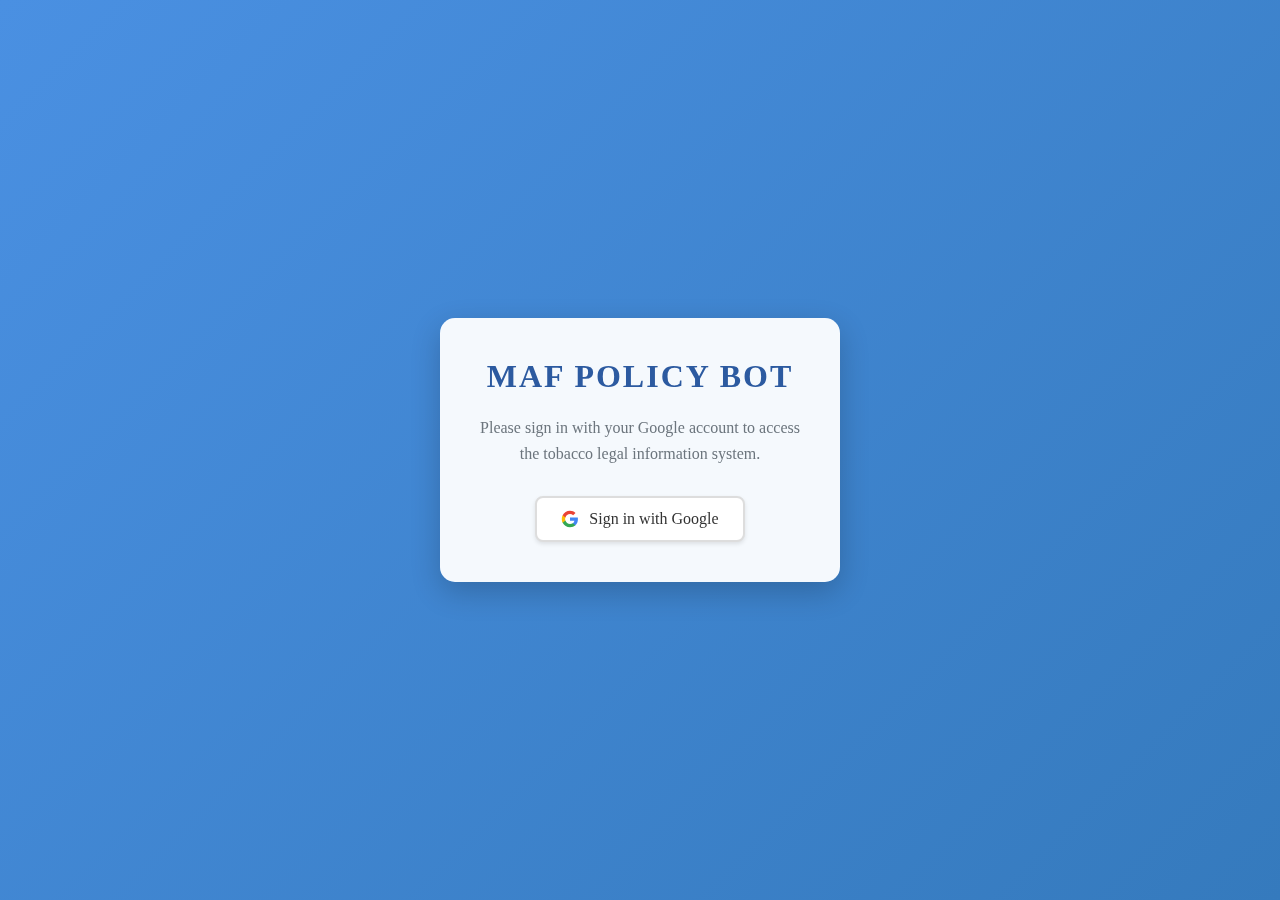
<file: templates/login.html>
<!doctype html>
<html lang="en">
<head>
  <meta charset="utf-8">
  <meta name="viewport" content="width=device-width, initial-scale=1">
  <title>Login - MAF Policy Bot</title>
  <link rel="stylesheet" href="/static/styles.css">
</head>
<body>
  <div class="container">
    <div class="login-container">
      <div class="login-card">
        <h1>MAF POLICY BOT</h1>
        <p>Please sign in with your Google account to access the tobacco legal information system.</p>
        <a href="/login?start=1" class="login-btn">
          <svg width="18" height="18" viewBox="0 0 24 24">
            <path fill="#4285F4" d="M22.56 12.25c0-.78-.07-1.53-.2-2.25H12v4.26h5.92c-.26 1.37-1.04 2.53-2.21 3.31v2.77h3.57c2.08-1.92 3.28-4.74 3.28-8.09z"/>
            <path fill="#34A853" d="M12 23c2.97 0 5.46-.98 7.28-2.66l-3.57-2.77c-.98.66-2.23 1.06-3.71 1.06-2.86 0-5.29-1.93-6.16-4.53H2.18v2.84C3.99 20.53 7.7 23 12 23z"/>
            <path fill="#FBBC05" d="M5.84 14.09c-.22-.66-.35-1.36-.35-2.09s.13-1.43.35-2.09V7.07H2.18C1.43 8.55 1 10.22 1 12s.43 3.45 1.18 4.93l2.85-2.22.81-.62z"/>
            <path fill="#EA4335" d="M12 5.38c1.62 0 3.06.56 4.21 1.64l3.15-3.15C17.45 2.09 14.97 1 12 1 7.7 1 3.99 3.47 2.18 7.07l3.66 2.84c.87-2.6 3.3-4.53 6.16-4.53z"/>
          </svg>
          Sign in with Google
        </a>
      </div>
    </div>
  </div>
</body>
</html>
</file>
<file: static/styles.css>
* {
  margin: 0;
  padding: 0;
  box-sizing: border-box;
}

body {
  font-family: 'Times New Roman', Times, serif;
  background: linear-gradient(135deg, #4a90e2 0%, #357abd 100%);
  min-height: 100vh;
  color: #333;
  margin: 0;
}

.container {
  min-height: 100vh;
  display: flex;
  flex-direction: column;
  max-width: 1200px;
  margin: 0 auto;
  padding: 0 20px;
}

header {
  background: linear-gradient(135deg, #2c5aa0, #1e3a5f);
  padding: 15px 20px;
  box-shadow: 0 2px 10px rgba(0, 0, 0, 0.2);
  flex-shrink: 0;
  z-index: 100;
  display: flex;
  justify-content: space-between;
  align-items: center;
  position: sticky;
  top: 0;
  position: relative;
}

.header-actions {
  display: flex;
  align-items: center;
  gap: 15px;
}

.user-info {
  display: flex;
  align-items: center;
  gap: 8px;
  color: white;
  font-size: 0.9rem;
}

.user-avatar {
  width: 32px;
  height: 32px;
  border-radius: 50%;
  border: 2px solid rgba(255, 255, 255, 0.3);
}

.logout-btn {
  color: rgba(255, 255, 255, 0.8);
  text-decoration: none;
  font-size: 0.8rem;
  padding: 4px 8px;
  border-radius: 4px;
  transition: all 0.3s ease;
}

.logout-btn:hover {
  background: rgba(255, 255, 255, 0.2);
  color: white;
}

header h1 {
  font-size: 1.8rem;
  color: white;
  margin: 0;
  font-weight: 700;
  font-family: 'Times New Roman', Times, serif;
  letter-spacing: 2px;
  text-align: center;
}

.clear-btn {
  background: rgba(255, 255, 255, 0.2);
  color: white;
  border: 1px solid rgba(255, 255, 255, 0.3);
  padding: 6px 12px;
  border-radius: 4px;
  font-size: 0.8rem;
  cursor: pointer;
  transition: all 0.3s ease;
}

.clear-btn:hover {
  background: rgba(255, 255, 255, 0.3);
}

main {
  flex: 1;
  display: flex;
  flex-direction: column;
}

.chat-container {
  flex: 1;
  display: flex;
  flex-direction: column;
  margin: 20px 0;
}

.conversation {
  flex: 1;
  overflow-y: auto;
  padding: 20px;
  background: rgba(255, 255, 255, 0.95);
  backdrop-filter: blur(10px);
  box-shadow: 0 2px 10px rgba(0, 0, 0, 0.1);
  border-radius: 10px;
  margin-bottom: 20px;
  min-height: 400px;
  max-height: 70vh;
}

.message {
  margin-bottom: 15px;
  padding: 10px 15px;
  border-radius: 12px;
  max-width: 85%;
  word-wrap: break-word;
}

.user-message {
  background: #007bff;
  color: white;
  margin-left: auto;
  border-bottom-right-radius: 4px;
  font-size: 0.95rem;
}

.assistant-message {
  background: #f8f9fa;
  border: 1px solid #e9ecef;
  border-bottom-left-radius: 4px;
  font-size: 0.95rem;
}

.assistant-message.loading {
  background: #e3f2fd;
  border-color: #bbdefb;
  animation: pulse 1.5s ease-in-out infinite;
}

@keyframes pulse {
  0%, 100% { opacity: 1; }
  50% { opacity: 0.7; }
}

.message-content {
  line-height: 1.5;
  white-space: pre-wrap;
}

.welcome-message {
  text-align: center;
  padding: 40px 20px;
  color: #6c757d;
}

.welcome-message h3 {
  color: #2c5aa0;
  margin-bottom: 15px;
  font-family: 'Times New Roman', Times, serif;
}

.welcome-message p {
  font-size: 1rem;
  line-height: 1.6;
  max-width: 600px;
  margin: 0 auto;
}

.sources {
  margin-top: 15px;
  padding-top: 15px;
  border-top: 1px solid #dee2e6;
}

.sources h4 {
  color: #495057;
  margin-bottom: 10px;
  font-size: 0.9rem;
  font-weight: 600;
}

.sources ol {
  padding-left: 20px;
}

.sources li {
  margin-bottom: 8px;
  font-size: 0.85rem;
}

.source-link {
  color: #007bff;
  text-decoration: none;
  font-weight: 500;
}

.source-link:hover {
  text-decoration: underline;
}

.source-preview {
  margin-top: 5px;
  padding: 8px;
  background: #f8f9fa;
  border-left: 3px solid #007bff;
  font-size: 0.8rem;
  line-height: 1.4;
  color: #6c757d;
  border-radius: 3px;
}

.source-preview em {
  font-style: italic;
  color: #495057;
}

.input-form {
  background: rgba(255, 255, 255, 0.95);
  padding: 15px 20px;
  box-shadow: 0 2px 10px rgba(0, 0, 0, 0.1);
  backdrop-filter: blur(10px);
  flex-shrink: 0;
  border-radius: 10px;
  position: sticky;
  bottom: 20px;
}

.input-group {
  display: flex;
  align-items: center;
}

#message {
  flex: 1;
  padding: 12px 15px;
  border: 2px solid #e9ecef;
  border-radius: 25px;
  font-size: 1rem;
  font-family: inherit;
  outline: none;
  transition: border-color 0.3s ease;
}

#message:focus {
  border-color: #007bff;
  box-shadow: 0 0 0 3px rgba(0, 123, 255, 0.1);
}



.login-container {
  display: flex;
  justify-content: center;
  align-items: center;
  min-height: 100vh;
  padding: 20px;
}

.login-card {
  background: rgba(255, 255, 255, 0.95);
  padding: 40px;
  border-radius: 15px;
  box-shadow: 0 10px 30px rgba(0, 0, 0, 0.2);
  text-align: center;
  max-width: 400px;
  width: 100%;
  backdrop-filter: blur(10px);
}

.login-card h1 {
  color: #2c5aa0;
  margin-bottom: 20px;
  font-size: 2rem;
  font-family: 'Times New Roman', Times, serif;
  letter-spacing: 2px;
}

.login-card p {
  color: #6c757d;
  margin-bottom: 30px;
  line-height: 1.6;
}

.login-btn {
  display: inline-flex;
  align-items: center;
  gap: 10px;
  background: white;
  color: #333;
  padding: 12px 24px;
  border: 2px solid #ddd;
  border-radius: 8px;
  text-decoration: none;
  font-weight: 500;
  transition: all 0.3s ease;
  box-shadow: 0 2px 4px rgba(0, 0, 0, 0.1);
}

.login-btn:hover {
  box-shadow: 0 4px 8px rgba(0, 0, 0, 0.15);
  transform: translateY(-1px);
}

/* Responsive Design */
@media (max-width: 768px) {
  .container {
    padding: 0 10px;
  }
  
  header {
    padding: 10px 15px;
  }
  
  header h1 {
    font-size: 1.4rem;
  }
  
  .message {
    max-width: 95%;
  }
  
  .conversation {
    max-height: 60vh;
  }
  
  .login-card {
    padding: 30px 20px;
  }
  
  .user-info span {
    display: none;
  }
}
</file>
